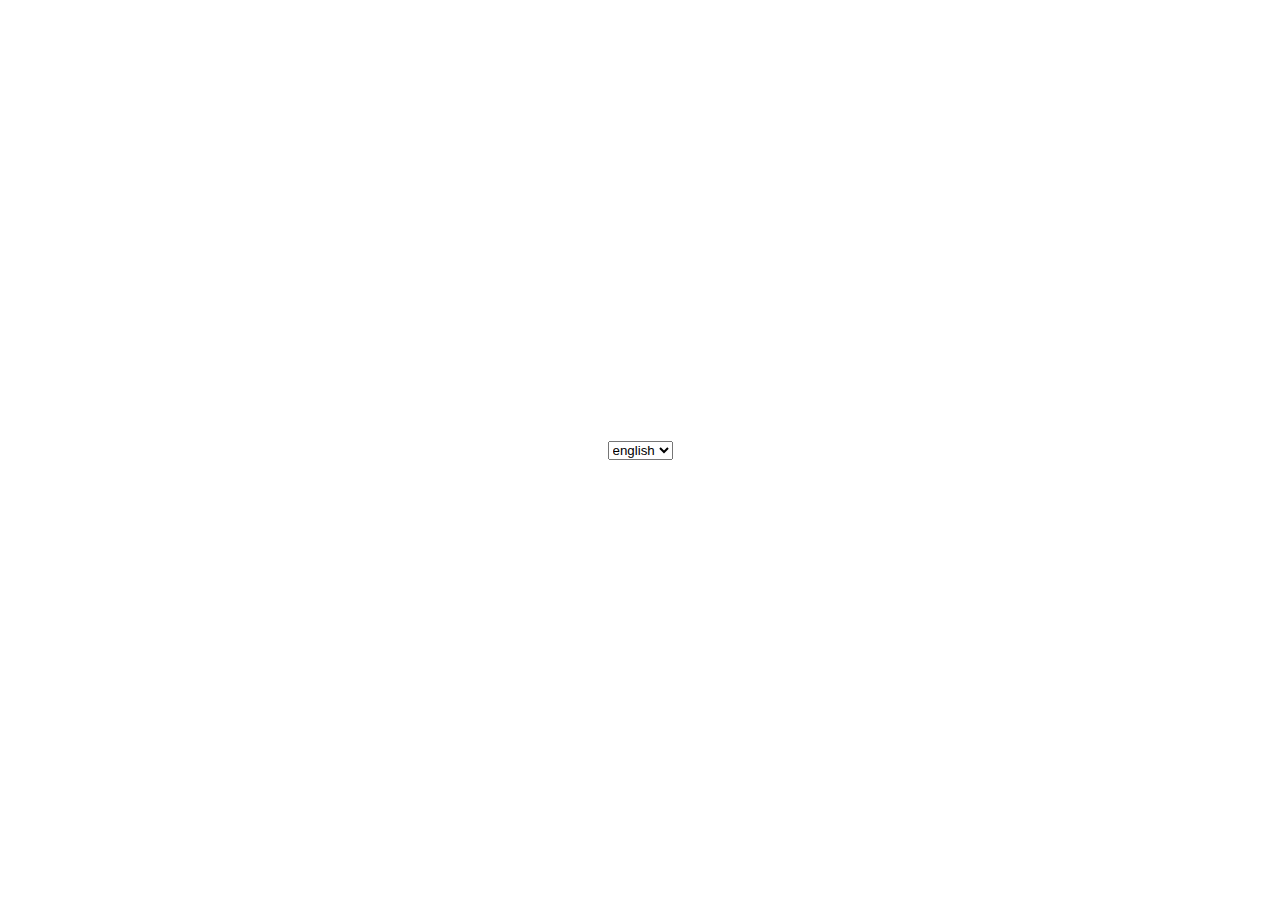
<file: DOM 4/index.html>
<!DOCTYPE html>
<html lang="en">
<head>
    <meta charset="UTF-8">
    <meta name="viewport" content="width=device-width, initial-scale=1.0">
    <link rel="stylesheet" href="./style.css">
    <title>Document</title>
</head>
<body>

    <!-- <div class="parent df">
        <div class="child df">
            <div class="grchild">

            </div>
        </div>
    </div> -->

    <form action="">
        <!-- <input type="text"> -->

        <select name="" id="">
            <option value="en">english</option>
            <option value="ru">russian</option>
            <option value="uz">uzbek</option>
        </select>
    </form>
    <script src="./index.js"></script>
</body>
</html>
</file>
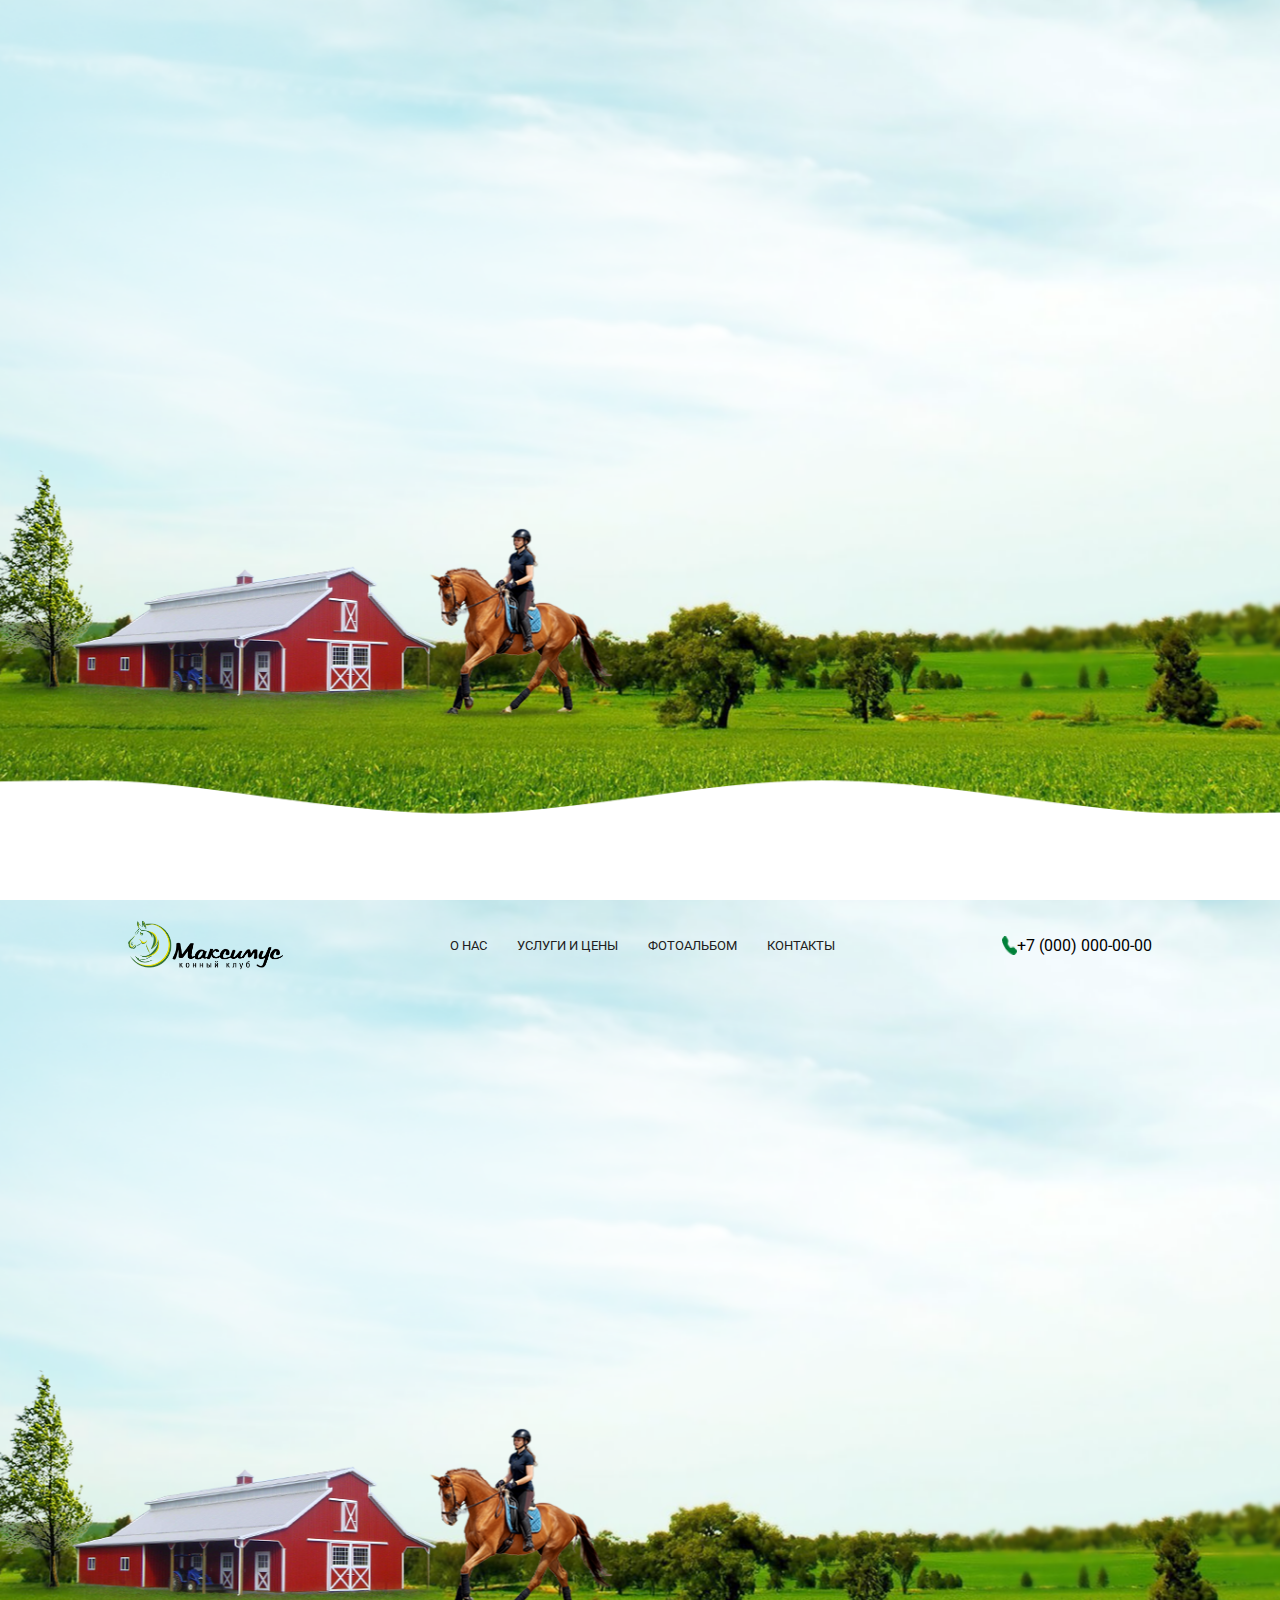
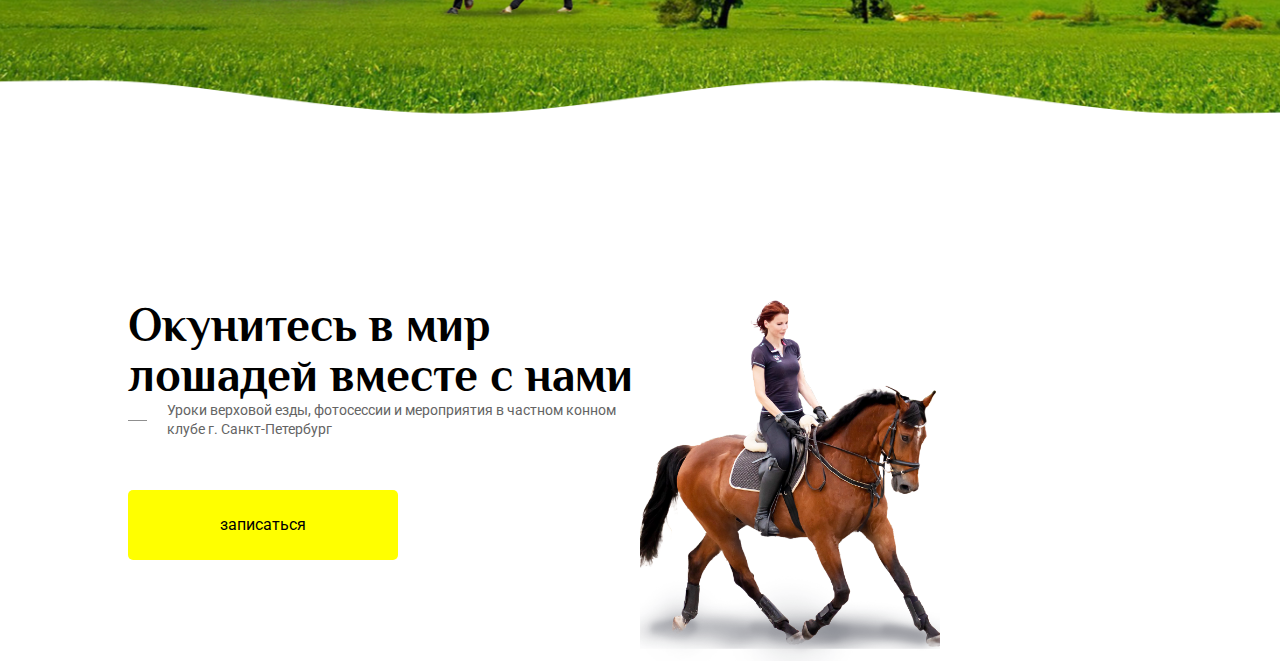
<file: DOM 1/Homework/index.html>
<!DOCTYPE html>
<html lang="en">

<head>
    <meta charset="UTF-8">
    <meta name="viewport" content="width=device-width, initial-scale=1.0">
    <!-- <link rel="stylesheet" href="./style.css"> -->
    <link rel="preconnect" href="https://fonts.googleapis.com">
    <link rel="preconnect" href="https://fonts.gstatic.com" crossorigin>
    <link
        href="https://fonts.googleapis.com/css2?family=Alegreya+Sans&family=Open+Sans&family=Philosopher:wght@700&family=Raleway:wght@600&family=Roboto&display=swap"
        rel="stylesheet">
    <title>Document</title>
</head>

<body>
    <header>
        <!-- Content for header here -->
    </header>
    <main>
       
    </main>
    <script src="./index.js"></script>
</body>

</html>
</file>
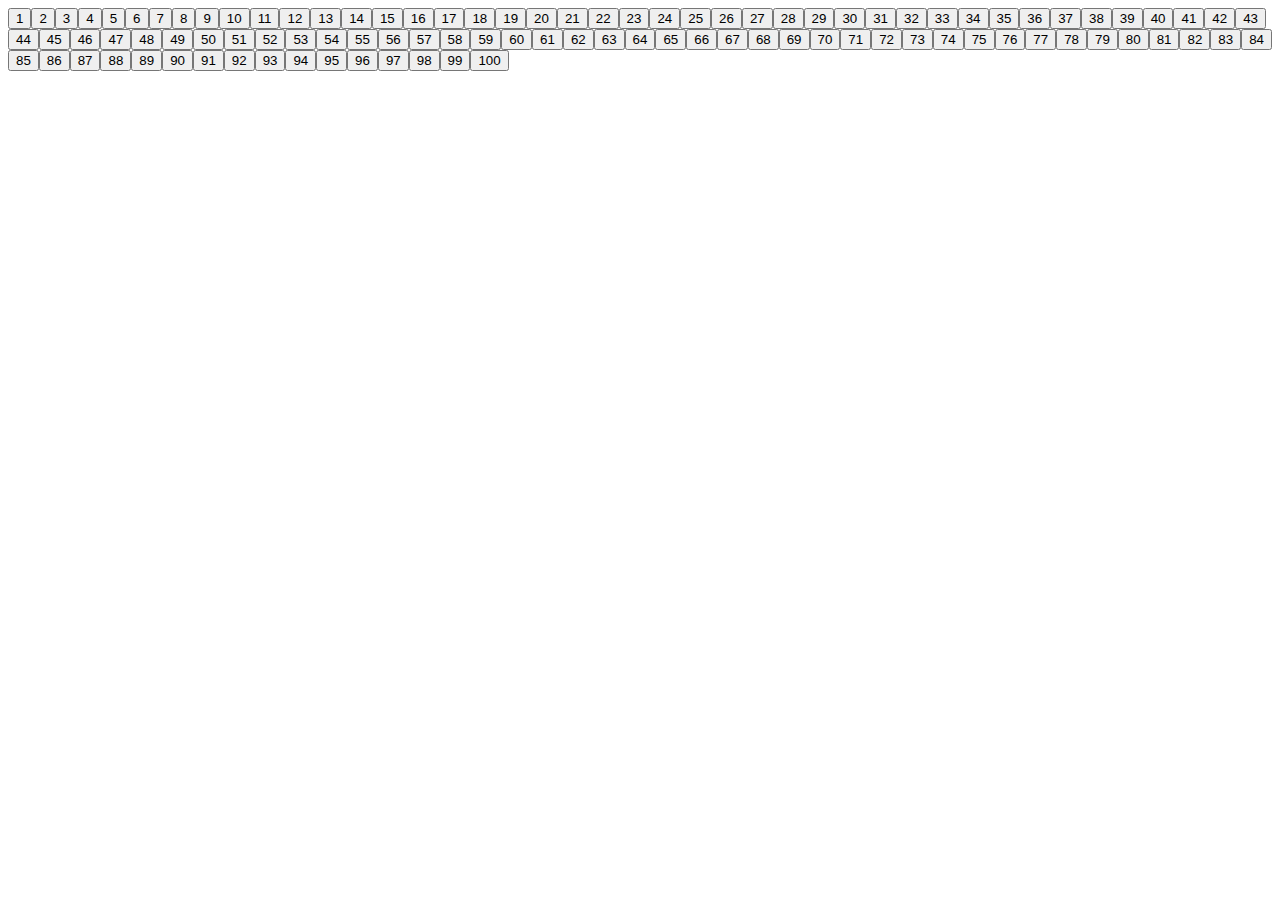
<file: DOM 3/homework/deleteDivisible/index.html>
<!DOCTYPE html>
<html>
<head>
    <title>Dynamic Buttons</title>
</head>
<body>
    <div class="div"></div>

    <script>
        const div = document.querySelector('.div');

        function display(k = 0) {
            for (let i = 1; i < 101; i++) {
                const item = document.createElement('button');
                item.innerText = i % k === 0 ? '*' : i;
                div.append(item);
            }
        }
        display();

        function divisible(e) {
            let k = +e.target.innerText;
            div.innerHTML = '';
            display(k);
        }

        div.addEventListener('click', (e) => {
            if (e.target.tagName === 'BUTTON') {
                divisible(e);
            }
        });
    </script>
</body>
</html>
</file>
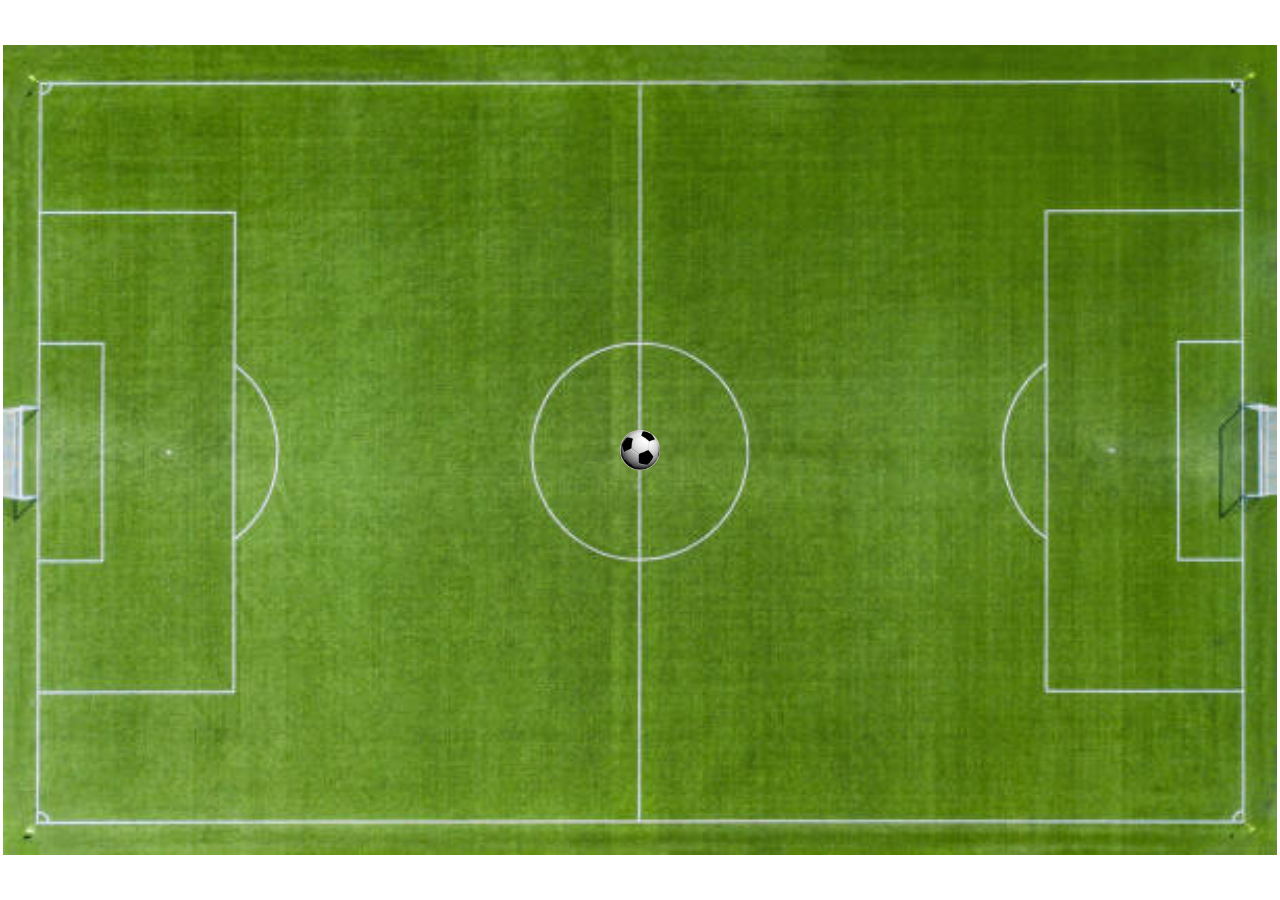
<file: DOM 3/homework/football/index.html>
<!DOCTYPE html>
<html lang="en">
<head>
    <meta charset="UTF-8">
    <meta name="viewport" content="width=device-width, initial-scale=1.0">
    <link rel="stylesheet" href="./style.css">
    <title>Document</title>
</head>
<body>
    <div class="container">
        <div class="foot">
            <img src="./football.jpg" class="football">
            <img src="./ball2.png" class="ball">
        </div>
    </div>
    
    <script src="./index.js"></script>
</body>
</html>
</file>
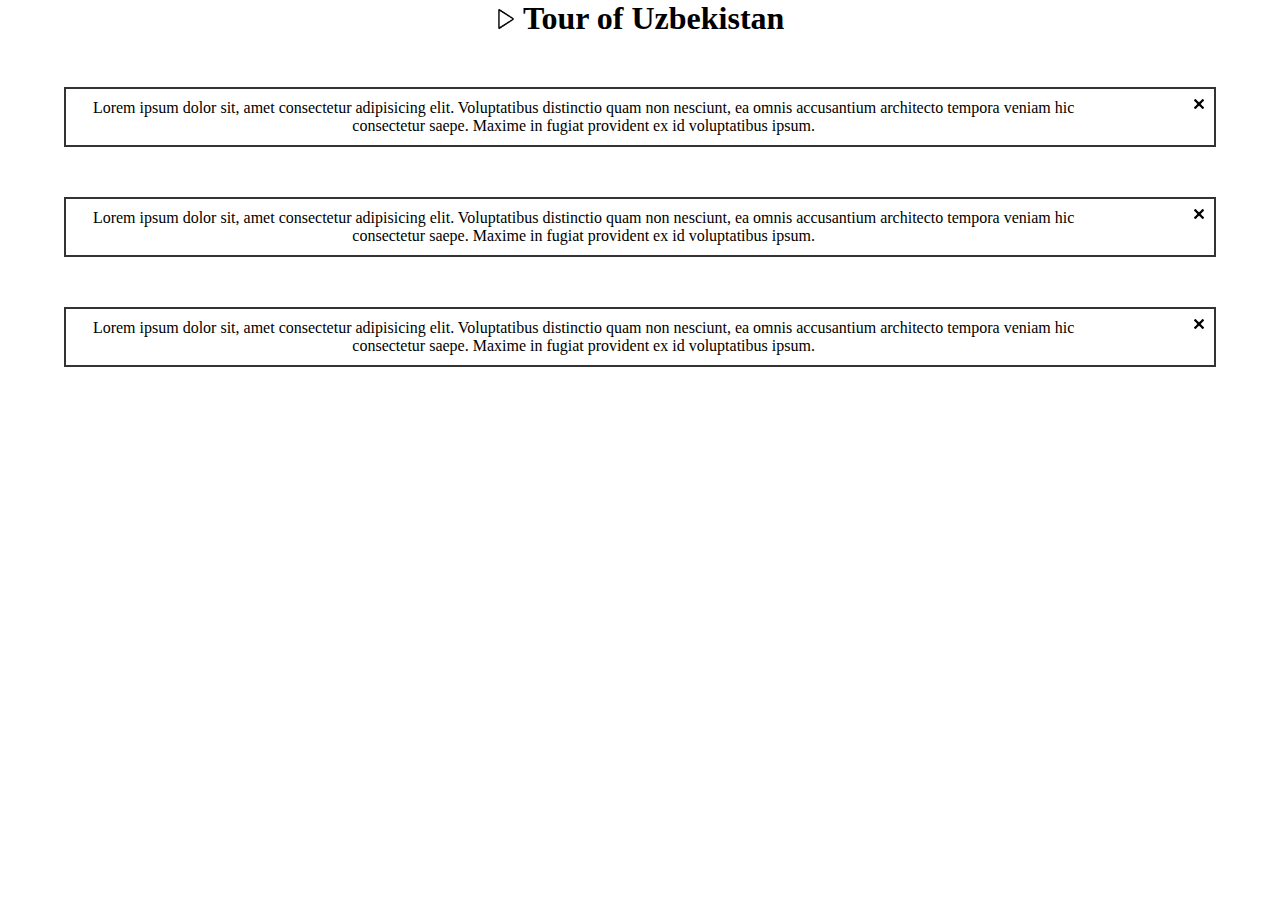
<file: DOM 3/homework/tour/index.html>
<!DOCTYPE html>
<html lang="en">

<head>
    <meta charset="UTF-8">
    <meta name="viewport" content="width=device-width, initial-scale=1.0">
    <link rel="stylesheet" href="./style.css">
    <title>Document</title>
</head>

<body>
    <div class="container">
        <div class="head">
            <h1>
                <img src="./tr.png" id="imgTr"/> Tour of Uzbekistan
            </h1>
            <ul>
                <li>Bukhara</li>
                <li>Samarqand</li>
                <li>Khiva</li>
            </ul>
        </div>

        <div class="content">
            <p>Lorem ipsum dolor sit, amet consectetur adipisicing elit. Voluptatibus distinctio quam non nesciunt, ea
                omnis accusantium architecto tempora veniam hic consectetur saepe. Maxime in fugiat provident ex id
                voluptatibus ipsum.</p>
            <img src="./x.png" class="imgX">
        </div>
        <div class="content">
            <p>Lorem ipsum dolor sit, amet consectetur adipisicing elit. Voluptatibus distinctio quam non nesciunt, ea
                omnis accusantium architecto tempora veniam hic consectetur saepe. Maxime in fugiat provident ex id
                voluptatibus ipsum.</p>
            <img src="./x.png" class="imgX">
        </div>
        <div class="content">
            <p>Lorem ipsum dolor sit, amet consectetur adipisicing elit. Voluptatibus distinctio quam non nesciunt, ea
                omnis accusantium architecto tempora veniam hic consectetur saepe. Maxime in fugiat provident ex id
                voluptatibus ipsum.</p>
            <img src="./x.png" class="imgX">
        </div>
    </div>
    <script src="./index.js"></script>
</body>

</html>
</file>
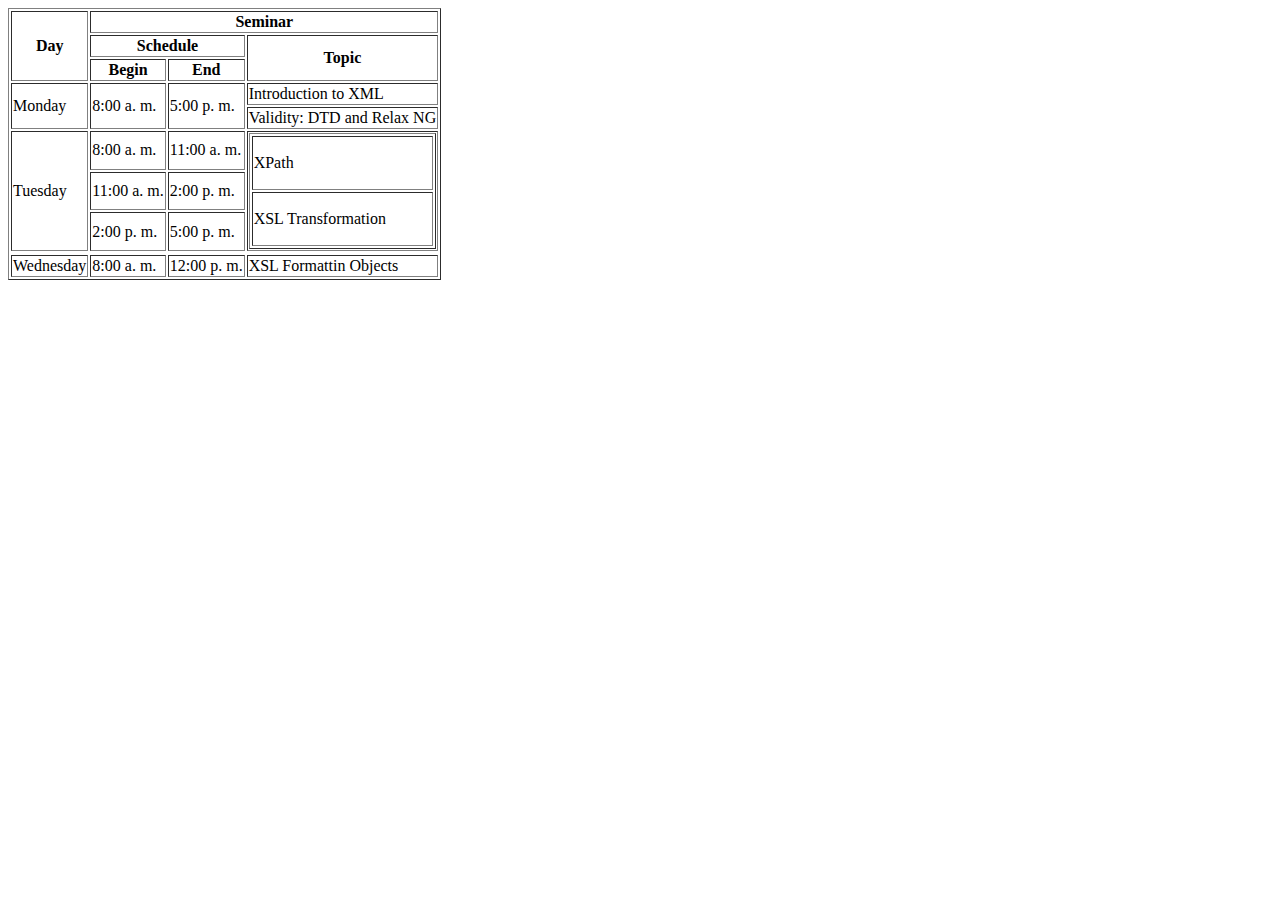
<file: DOM 4/i.html>
<!DOCTYPE html>
<html lang="en">

<head>
  <meta charset="UTF-8">
  <meta http-equiv="X-UA-Compatible" content="IE=edge">
  <meta name="viewport" content="width=device-width, initial-scale=1.0">
  <title>Schedule Table</title>
</head>

<body>
  <table border="1px">
    <thead>
      <tr>
        <th rowspan="3">Day</th>
        <th colspan="3">Seminar</th>
      </tr>
      <tr>
        <th colspan="2">Schedule</th>
        <th rowspan="2">Topic</th>
      </tr>
      <tr>
        <th>Begin</th>
        <th>End</th>
      </tr>
    </thead>
    <tbody>
      <tr>
        <td rowspan="2">Monday</td>
        <td rowspan="2">8:00 a. m.</td>
        <td rowspan="2">5:00 p. m.</td>
        <td>Introduction to XML</td>
      </tr>
      <tr>
        <td>Validity: DTD and Relax NG</td>
      </tr>
      <tr>
        <td rowspan="3">Tuesday</td>
        <td rowspan="1">8:00 a. m.</td>
        <td rowspan="1">11:00 a. m.</td>
        <td rowspan="3">
          <table border="1px" width="100%" height="100%">
            <tr>
              <td>
                <p>XPath</p>
              </td>
            </tr>
            <tr>
              <td>
                <p>XSL Transformation</p>
              </td>
            </tr>
          </table>
        </td>
      </tr>
      <tr>
        <td rowspan="1">11:00 a. m.</td>
        <td rowspan="1">2:00 p. m.</td>
      </tr>
      <tr>
        <td rowspan="1">2:00 p. m.</td>
        <td rowspan="1">5:00 p. m.</td>
      </tr>
      <tr></tr>
      <tr>
        <td>Wednesday</td>
        <td>8:00 a. m.</td>
        <td>12:00 p. m.</td>
        <td>XSL Formattin Objects</td>
      </tr>
    </tbody>

  </table>
</body>

</html>
</file>
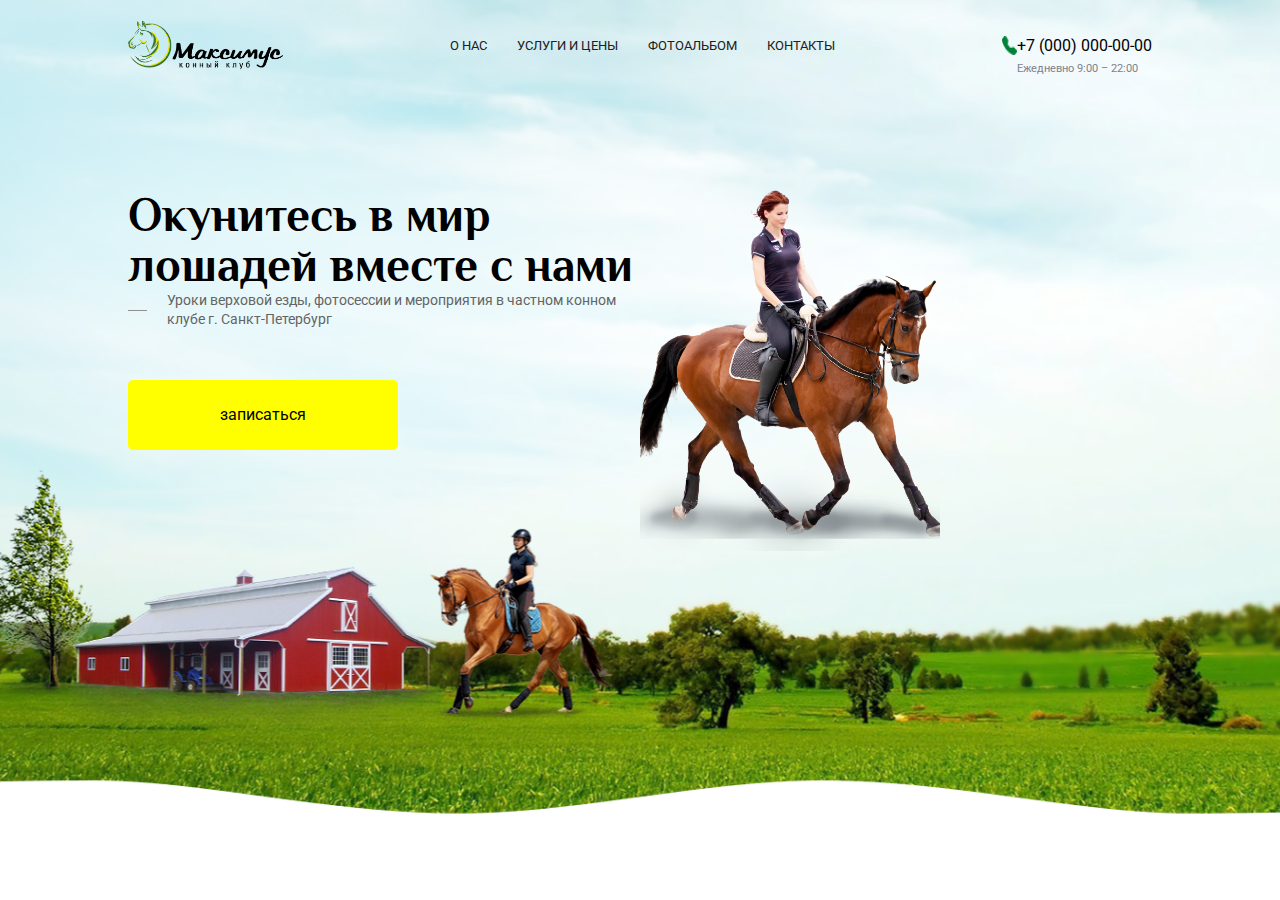
<file: DOM 1/Homework/ex.html>
<!DOCTYPE html>
<html lang="en">

<head>
    <meta charset="UTF-8">
    <meta name="viewport" content="width=device-width, initial-scale=1.0">
    <link rel="stylesheet" href="./style.css">
    <link rel="preconnect" href="https://fonts.googleapis.com">
    <link rel="preconnect" href="https://fonts.gstatic.com" crossorigin>
    <link
        href="https://fonts.googleapis.com/css2?family=Alegreya+Sans&family=Open+Sans&family=Philosopher:wght@700&family=Raleway:wght@600&family=Roboto&display=swap"
        rel="stylesheet">
    <title>Document</title>
</head>

<body>
    <header>
        <div class="container navbar df">
            <img src="./source/logo.png" alt="logo" class="logo">
            <nav class="df">
                <a href="#" class="nav__link">О нас </a>
                <a href="#" class="nav__link">Услуги и цены</a>
                <a href="#" class="nav__link"> Фотоальбом </a>
                <a href="#" class="nav__link">Контакты</a>
            </nav>
            <div class="kontakt df">
                <img src="./source/Vector.png" alt="tel" class="icon">
                <p>+7 (000) 000-00-00</p>
            </div>
        </div>
        <div class="page1 container df">
            <div class="page1__content">
                <h1>Окунитесь в мир
                    лошадей вместе с нами</h1>
                <div class="page1__p df">
                    <div></div>
                    <p> Уроки верховой езды, фотосессии и мероприятия
                        в частном конном клубе г. Санкт-Петербург</p>

                </div>

                <div class="btn df">
                    записаться
                </div>
            </div>
            <div class="page1__img">
                <img src="./source/ot.png" alt="ot">
            </div>
        </div>
    </header>
    <main>

    </main>
</body>

</html>
</file>
<file: DOM 4/style.css>
*{
    box-sizing: border-box;
    padding: 0%;
    margin: 0%;
}

body{
    height: 100vh;
    display: flex;
    justify-content: center;
    align-items: center;
}

.df{
    display: flex;
    align-items: center;
    justify-content: center;
}
.parent{
    width: 400px;
    height: 400px;
    background-color: blue;
}

.child{
    width: 200px;
    height: 200px;
    background-color: yellow;
}

.grchild{
    width: 100px;
    height: 100px;
    background-color: red;
}
</file>
<file: DOM 1/Homework/style.css>
* {
    margin: 0;
    padding: 0;
    box-sizing: border-box;
    list-style: none;
    text-decoration: none;
    font-family: Roboto;
}

.container {
    width: 80%;
    margin: 0 auto;
}

.icon {
    width: 15px;
}

.df {
    display: flex;
}

header {
    height: 100vh;
    background-image: url('./source/background.png');
    background-size: cover;
    background-position: center;
}

.navbar {
    height: 10vh;
    align-items: center;
    justify-content: space-between;
}

.logo {
    height: 50px;
}

nav {
    gap: 30px;
}

.nav__link {
    color: #202020;
    text-align: right;
    font-size: 13px;
    font-style: normal;
    font-weight: 400;
    line-height: normal;
    text-transform: uppercase;
    border-bottom: 0px solid transparent;
    transition: border-bottom 3s;
    position: relative;
}

.nav__link:after {
    content: '';
    position: absolute;
    background-color: #008139;
    height: 2px;
    width: 0;
    left: 0;
    bottom: -10px;
    transition: .3s;
}

.nav__link:hover::after {
    width: 100%;
}

.kontakt {
    text-align: center;
    position: relative;
}


.kontakt div p {
    font-weight: 700;
    color: #202020;
    font-size: 14px;
}

.kontakt:after {
    content: 'Ежедневно 9:00 – 22:00';
    position: absolute;
    left: 15px;
    bottom: -20px;
    color: #7D808A;
    font-size: 11px;
    font-weight: 400;
    line-height: normal;
}

.kontakt__text {
    color: #7D808A;
    font-size: 11px;
    font-weight: 400;
    line-height: normal;
}

.page1 {
    margin-top: 100px;
}

.page1__content,
.page1__img{
    width: 50%;
}

.page1__img img{
    width: 300px;
}

.page1 h1 {
    width: 550px;
    color: #000;
    font-family: Philosopher;
    font-size: 47px;
    font-style: normal;
    font-weight: 700;
    line-height: 107%;
}

.page1__p {
    align-items: center;
    gap: 20px;
    width: 500px;
    color: #646464;
    font-family: Alegreya Sans;
    font-size: 14px;
    font-style: normal;
    font-weight: 400;
    line-height: 140%;
    margin-bottom: 50px;
}

.page1__p div {
    width: 26px;
    height: 1px;
    background-color: #8F8F8F;
}

.btn {
    width: 270px;
    height: 70px;
    align-items: center;
    justify-content: center;
    border-radius: 5px;
    background: linear-gradient(180deg, #FFff00 0%, #FFff00 100%);
}
</file>
<file: DOM 3/homework/football/style.css>
* {
    padding: 0;
    margin: 0;
    box-sizing: border-box;
}

.container {
    width: 100%;
    height: 100vh;
    display: flex;
    align-items: center;
    justify-content: center;
}

.foot {
    height: 90vh;
    position: relative;
}

.football {
    height: 100%;

}

.ball {
    width: 40px;
    position: absolute;
    left: 50%;
    top: 50%;
    transform: translate(-50%, -50%);
}
</file>
<file: DOM 3/homework/tour/style.css>
*{
    padding: 0;
    margin: 0;
    box-sizing: border-box;
    list-style: none;
}

.container{
    width: 90%;
    margin: 0 auto;
    text-align: center;
}



#imgTr{
    width: 20px;
    transition: all .5s ;
}

.imgX{
    width: 10px;
}

ul {
    display: none;
   
}

.content{
    width: 100%;
    border: 2px solid #333;
    margin-top: 50px;
    position: relative;
    padding: 10px;
    /* display: flex; */
    
}

.content p{
    width: 90%;
}

.content img{
    position: absolute;
    right: 10px;
    top: 10px;
}
</file>
